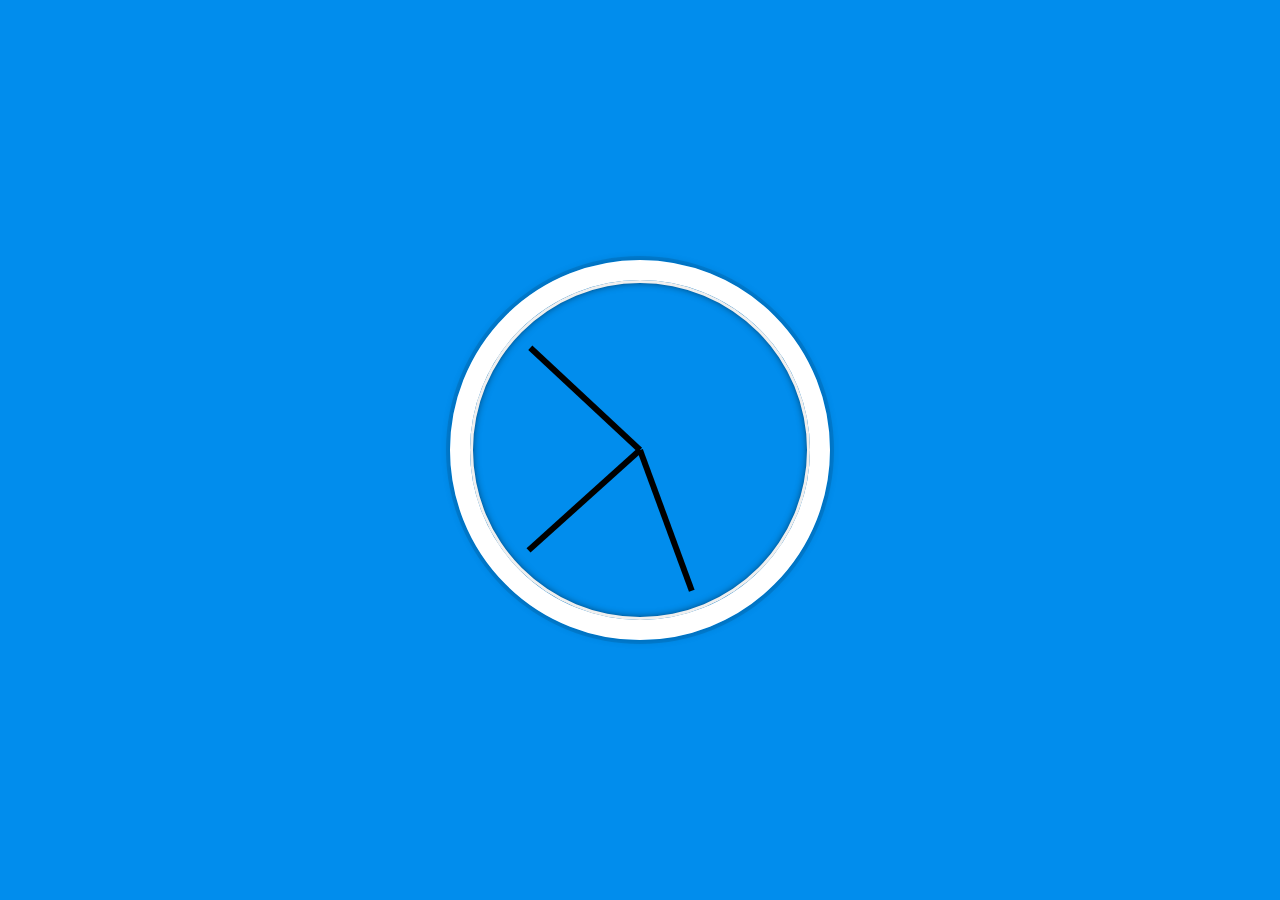
<file: 02 - JS and CSS Clock/index-START.html>
<!DOCTYPE html>
<html lang="en">
<head>
  <meta charset="UTF-8">
  <title>JS + CSS Clock</title>
</head>
<body>


    <div class="clock">
      <div class="clock-face">
        <div class="hand hour-hand"></div>
        <div class="hand min-hand"></div>
        <div class="hand second-hand"></div>
      </div>
    </div>


  <style>
    html {
      background: #018DED url(http://unsplash.it/1500/1000?image=881&blur=50);
      background-size: cover;
      font-family: 'helvetica neue';
      text-align: center;
      font-size: 10px;
    }

    body {
      margin: 0;
      font-size: 2rem;
      display: flex;
      flex: 1;
      min-height: 100vh;
      align-items: center;
    }

    .clock {
      width: 30rem;
      height: 30rem;
      border: 20px solid white;
      border-radius: 50%;
      margin: 50px auto;
      position: relative;
      padding: 2rem;
      box-shadow:
        0 0 0 4px rgba(0,0,0,0.1),
        inset 0 0 0 3px #EFEFEF,
        inset 0 0 10px black,
        0 0 10px rgba(0,0,0,0.2);
    }

    .clock-face {
      position: relative;
      width: 100%;
      height: 100%;
      transform: translateY(-3px); /* account for the height of the clock hands */
    }

    .hand {
      width: 50%;
      height: 6px;
      background: black;
      position: absolute;
      top: 50%;
      transform-origin: 100%;
      transform: rotate(90deg);
      transition: all 0.05s;
      transition-timing-function: cubic-bezier(0.1, 2.7, 0.58, 1);
    }

  </style>

  <script>
      const secondHand = document.querySelector('.second-hand');
      const minsHand = document.querySelector('.min-hand');
      const hourHand = document.querySelector('.hour-hand');

  function setDate() {
      const now = new Date();

      const seconds = now.getSeconds();
      const secondsDegrees = ((seconds / 60) * 360) + 90;
      secondHand.style.transform = `rotate(${secondsDegrees}deg)`;

      const mins = now.getMinutes();
      const minsDegrees = ((mins / 60) * 360) + ((seconds/60)*6) + 90;
      minsHand.style.transform = `rotate(${minsDegrees}deg)`;

      const hour = now.getHours();
      const hourDegrees = ((hour / 12) * 360) + ((mins/60)*30) + 90;
      hourHand.style.transform = `rotate(${hourDegrees}deg)`;

      console.log(hour, mins, seconds)
  }

      setInterval(setDate, 1000);

      setDate();

  </script>
</body>
</html>
</file>
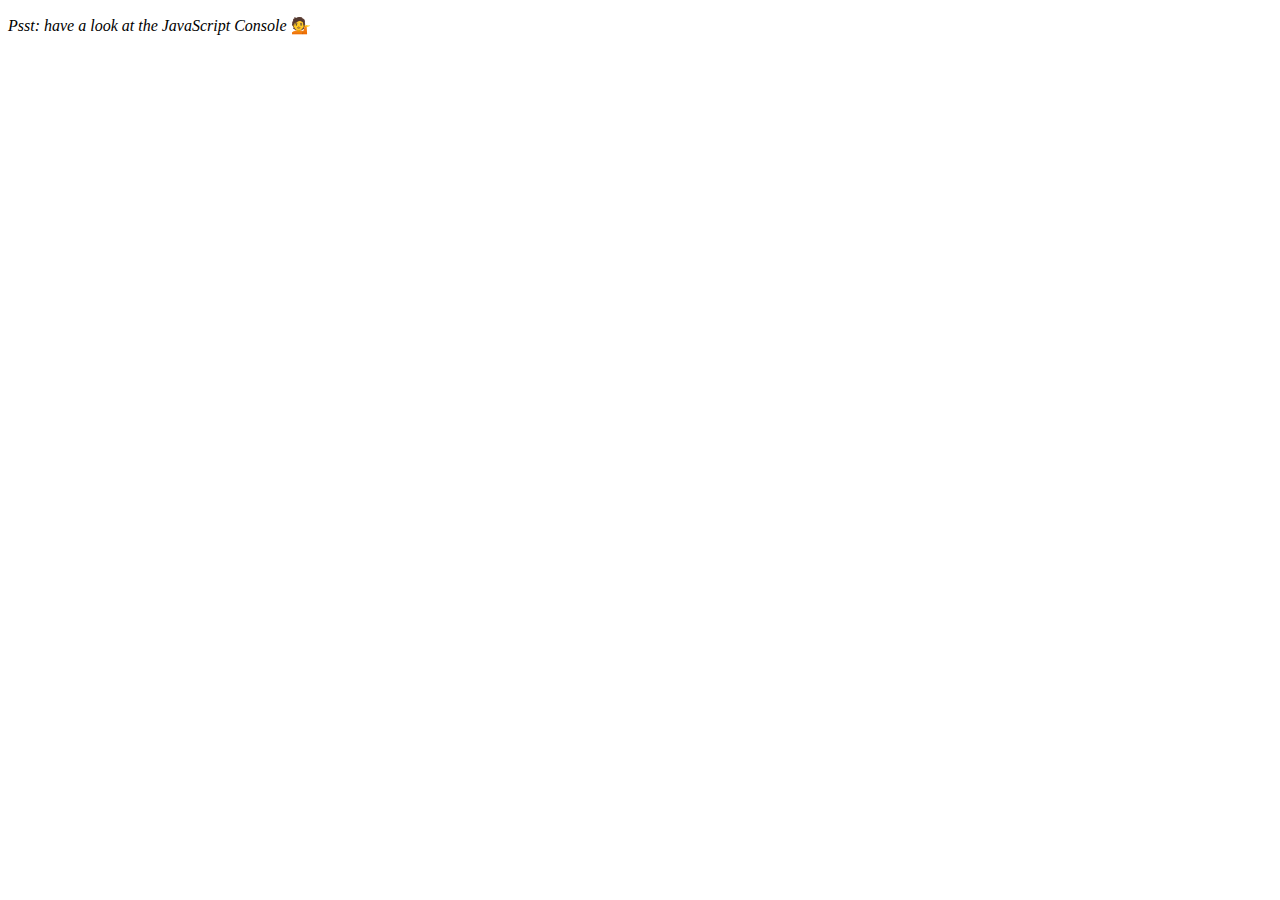
<file: 04 - Array Cardio Day 1/index-START.html>
<!DOCTYPE html>
<html lang="en">
<head>
  <meta charset="UTF-8">
  <title>Array Cardio 💪</title>
</head>
<body>
  <p><em>Psst: have a look at the JavaScript Console</em> 💁</p>
  <script>
    // Get your shorts on - this is an array workout!
    // ## Array Cardio Day 1

    // Some data we can work with

    const inventors = [
      { first: 'Albert', last: 'Einstein', year: 1879, passed: 1955 },
      { first: 'Isaac', last: 'Newton', year: 1643, passed: 1727 },
      { first: 'Galileo', last: 'Galilei', year: 1564, passed: 1642 },
      { first: 'Marie', last: 'Curie', year: 1867, passed: 1934 },
      { first: 'Johannes', last: 'Kepler', year: 1571, passed: 1630 },
      { first: 'Nicolaus', last: 'Copernicus', year: 1473, passed: 1543 },
      { first: 'Max', last: 'Planck', year: 1858, passed: 1947 },
      { first: 'Katherine', last: 'Blodgett', year: 1898, passed: 1979 },
      { first: 'Ada', last: 'Lovelace', year: 1815, passed: 1852 },
      { first: 'Sarah E.', last: 'Goode', year: 1855, passed: 1905 },
      { first: 'Lise', last: 'Meitner', year: 1878, passed: 1968 },
      { first: 'Hanna', last: 'Hammarström', year: 1829, passed: 1909 }
    ];

    const people = ['Beck, Glenn', 'Becker, Carl', 'Beckett, Samuel', 'Beddoes, Mick', 'Beecher, Henry', 'Beethoven, Ludwig', 'Begin, Menachem', 'Belloc, Hilaire', 'Bellow, Saul', 'Benchley, Robert', 'Benenson, Peter', 'Ben-Gurion, David', 'Benjamin, Walter', 'Benn, Tony', 'Bennington, Chester', 'Benson, Leana', 'Bent, Silas', 'Bentsen, Lloyd', 'Berger, Ric', 'Bergman, Ingmar', 'Berio, Luciano', 'Berle, Milton', 'Berlin, Irving', 'Berne, Eric', 'Bernhard, Sandra', 'Berra, Yogi', 'Berry, Halle', 'Berry, Wendell', 'Bethea, Erin', 'Bevan, Aneurin', 'Bevel, Ken', 'Biden, Joseph', 'Bierce, Ambrose', 'Biko, Steve', 'Billings, Josh', 'Biondo, Frank', 'Birrell, Augustine', 'Black, Elk', 'Blair, Robert', 'Blair, Tony', 'Blake, William'];

    // Array.prototype.filter()
    // 1. Filter the list of inventors for those who were born in the 1500's
    var filtered = inventors.filter(inventor => inventor.year >= 1500 && inventor.year < 1600);
    console.table(filtered);

    // Array.prototype.map()
    // 2. Give us an array of the inventors' first and last names
    var firstLast = inventors.map(inventor => `${inventor.first}  ${inventor.last}`);
    console.log(firstLast);

    // Array.prototype.sort()
    // 3. Sort the inventors by birthdate, oldest to youngest
    
    var sortedByBirthday = inventors.sort((a, b) => a.year > b.year ?  1 : -1);
    console.table(sortedByBirthday);

    // Array.prototype.reduce()
    // 4. How many years did all the inventors live?
    var yearsOfLive = inventors.reduce((total, inventor) => {
      return total + (inventor.passed - inventor.year);
    }, 0);

    console.log(yearsOfLive);
       

    // 5. Sort the inventors by years lived
    var oldest = inventors.sort((a, b) => {
      var lastGuy = a.passed - a.year;
      var nextGuy = b.passed - b.year;
      return lastGuy > nextGuy ? -1 : 1;
    });
    console.table(oldest);

    // 6. create a list of Boulevards in Paris that contain 'de' anywhere in the name
    // https://en.wikipedia.org/wiki/Category:Boulevards_in_Paris
    // const category = document.querySelector('.mw-category');
    // const links = Array.from(category.querySelectorAll('a'));//Array.from() makes nodelist into array
    // const de = links
    //                  .map(link => link.textContent)
    //                  .filter(streetName => streetName.includes('de'));

    // 7. sort Exercise
    // Sort the people alphabetically by last name
    const alpha = people.sort((lastOne, nextOne) => {
      
      const [aLast, aFirst] = lastOne.split(', ');
      const [bLast, bFirst] = nextOne.split(', ');
      return aLast > bLast ? 1 : -1;
    });
    console.table(alpha);

    // 8. Reduce Exercise
    // Sum up the instances of each of these
    const data = ['car', 'car', 'truck', 'truck', 'bike', 'walk', 'car', 'van', 'bike', 'walk', 'car', 'van', 'car', 'truck' ];
    
    const transportation = data.reduce((obj, item) => {
       !obj[item] ? obj[item] = 1 : obj[item]++;
       return obj;
    }, {});
    console.table(transportation);
  </script>
</body>
</html>
</file>
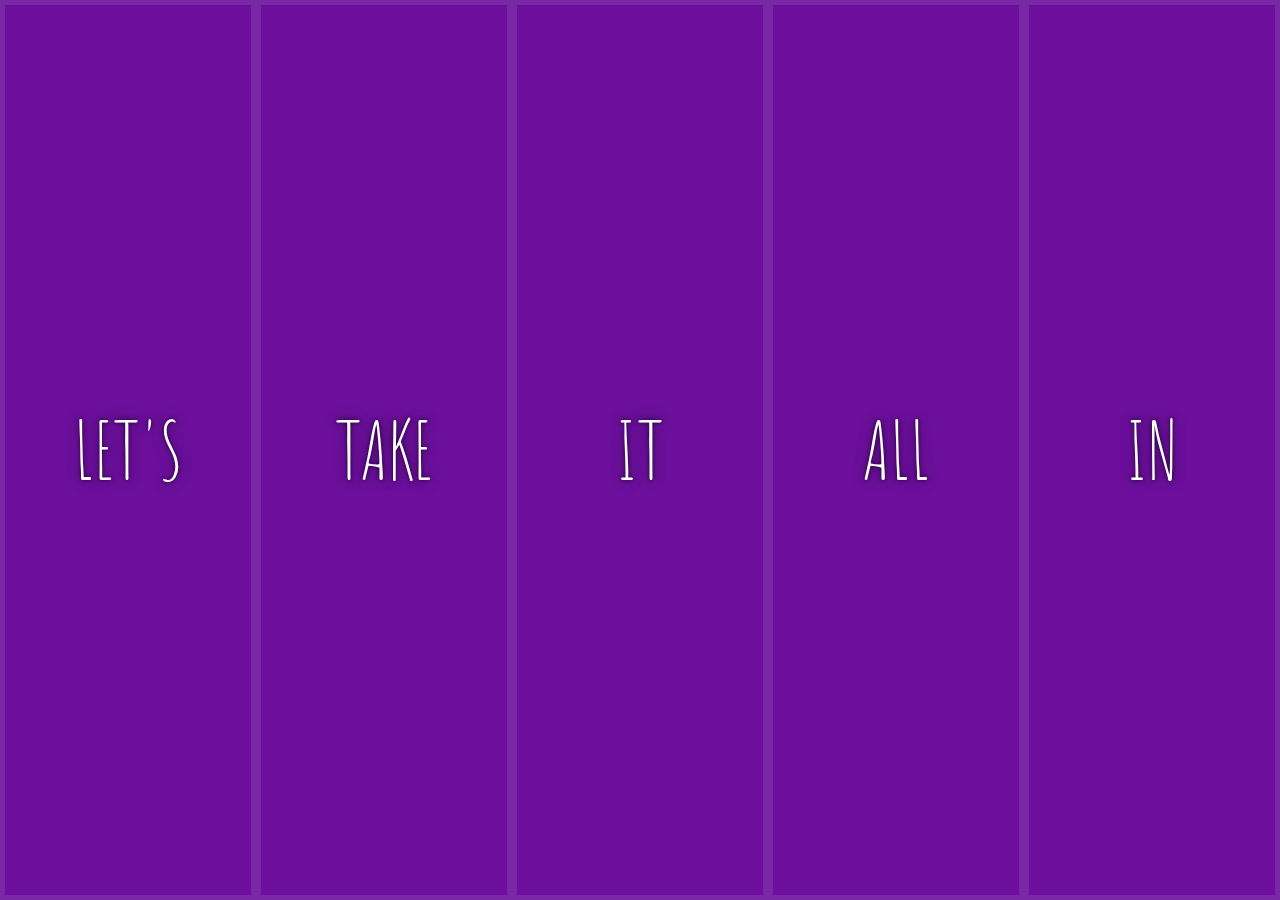
<file: 05 - Flex Panel Gallery/index-START.html>
<!DOCTYPE html>
<html lang="en">
<head>
  <meta charset="UTF-8">
  <title>Flex Panels 💪</title>
  <link href='https://fonts.googleapis.com/css?family=Amatic+SC' rel='stylesheet' type='text/css'>
</head>
<body>
  <style>
    html {
      box-sizing: border-box;
      background: #ffc600;
      font-family: 'helvetica neue';
      font-size: 20px;
      font-weight: 200;
    }
    
    body {
      margin: 0;
    }
    
    *, *:before, *:after {
      box-sizing: inherit;
    }

    .panels {
      min-height: 100vh;
      overflow: hidden;
      /* display it vertically */
      display: flex;
    }

    

    .panel {
      background: #6B0F9C;
      box-shadow: inset 0 0 0 5px rgba(255,255,255,0.1);
      color: white;
      text-align: center;
      align-items: center;
      /* Safari transitionend event.propertyName === flex */
      /* Chrome + FF transitionend event.propertyName === flex-grow */
      transition:
        font-size 0.7s cubic-bezier(0.61,-0.19, 0.7,-0.11),
        flex 0.7s cubic-bezier(0.61,-0.19, 0.7,-0.11),
        background 0.2s;
      font-size: 20px;
      background-size: cover;
      background-position: center;
      /* evenly distribute  extra space between panels */
      flex: 1;
      justify-content: center;
      display: flex;
      flex-direction: column;
    }

    .panel1 { background-image:url(https://source.unsplash.com/gYl-UtwNg_I/1500x1500); }
    .panel2 { background-image:url(https://source.unsplash.com/rFKUFzjPYiQ/1500x1500); }
    .panel3 { background-image:url(https://images.unsplash.com/photo-1465188162913-8fb5709d6d57?ixlib=rb-0.3.5&q=80&fm=jpg&crop=faces&cs=tinysrgb&w=1500&h=1500&fit=crop&s=967e8a713a4e395260793fc8c802901d); }
    .panel4 { background-image:url(https://source.unsplash.com/ITjiVXcwVng/1500x1500); }
    .panel5 { background-image:url(https://source.unsplash.com/3MNzGlQM7qs/1500x1500); }

    /* Flex Children */
    .panel > * {
      margin: 0;
      width: 100%;
      transition: transform 0.5s;
      /* border: 1px solid red; */
      flex: 1 0 auto;
      display: flex;
      justify-content: center;
      align-items: center;
    }

    .panel > *:first-child { transform: translateY(-100%); }
    .panel.open-active > *:first-child { transform: translateY(0); }
    .panel > *:last-child { transform: translateY(100%); }
    .panel.open-active > *:last-child { transform: translateY(0); }

    .panel p {
      text-transform: uppercase;
      font-family: 'Amatic SC', cursive;
      text-shadow: 0 0 4px rgba(0, 0, 0, 0.72), 0 0 14px rgba(0, 0, 0, 0.45);
      font-size: 2em;
    }
    
    .panel p:nth-child(2) {
      font-size: 4em;
    }

    .panel.open {
      flex: 5;
      font-size: 40px;
    }

  </style>


  <div class="panels">
    <div class="panel panel1">
      <p>Hey</p>
      <p>Let's</p>
      <p>Dance</p>
    </div>
    <div class="panel panel2">
      <p>Give</p>
      <p>Take</p>
      <p>Receive</p>
    </div>
    <div class="panel panel3">
      <p>Experience</p>
      <p>It</p>
      <p>Today</p>
    </div>
    <div class="panel panel4">
      <p>Give</p>
      <p>All</p>
      <p>You can</p>
    </div>
    <div class="panel panel5">
      <p>Life</p>
      <p>In</p>
      <p>Motion</p>
    </div>
  </div>

  <script>
    const panels = document.querySelectorAll('.panel');


    function toggleOpen() {
      // <div class="panel panel3"> is this.classList, then change class to open
      this.classList.toggle('open');
    }

    function toggleActive(e) {
      // e.propertyName --> .panel.open { flex: 5; font-size: 40px; }
      //if .panel.open has property flex, then change class to open-actitve
      if (e.propertyName.includes('flex')) {
        this.classList.toggle('open-active');
      }
    }


    panels.forEach(panel => panel.addEventListener('click', toggleOpen));
    panels.forEach(panel => panel.addEventListener('transitionend', toggleActive));
  </script>



</body>
</html>
</file>
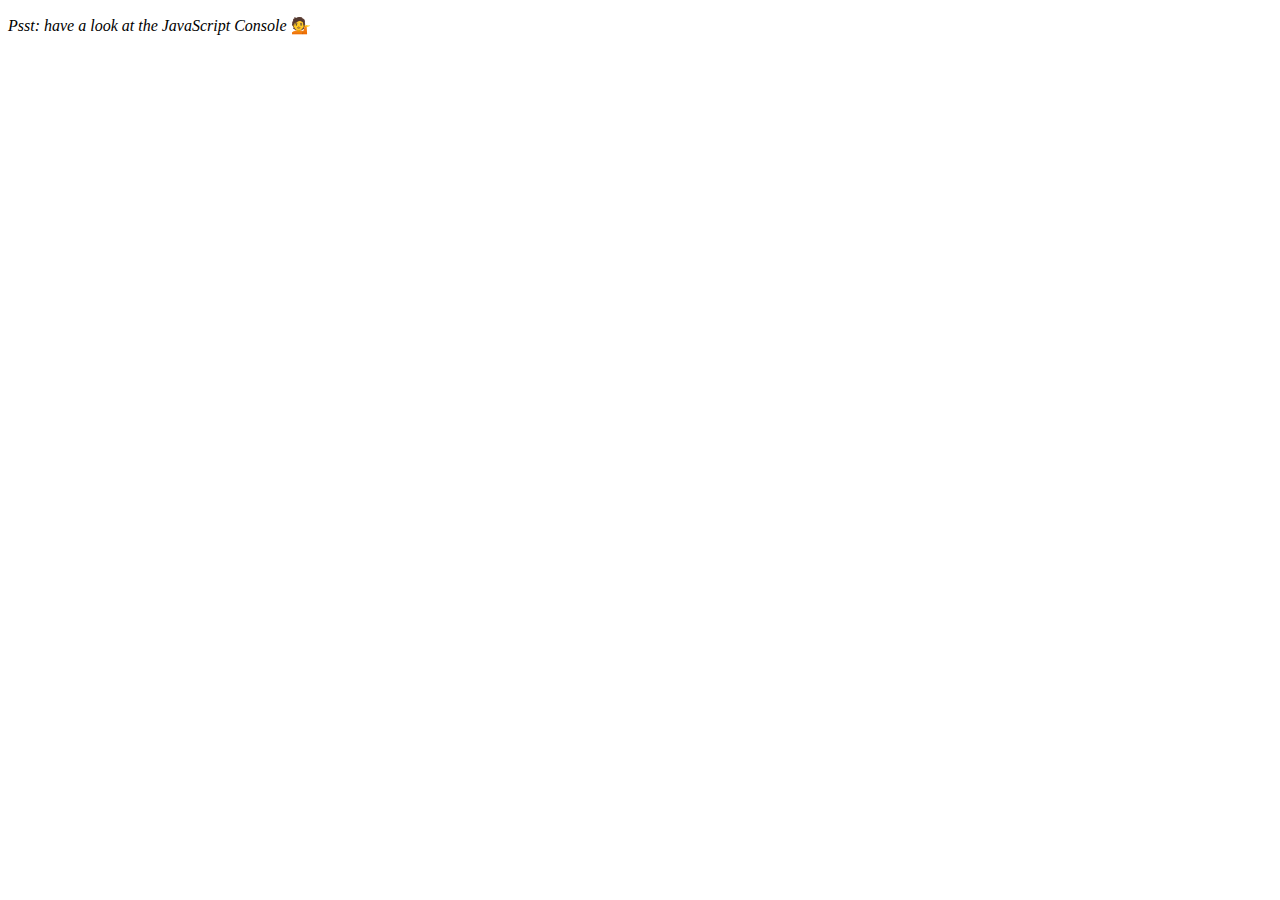
<file: 07 - Array Cardio Day 2/index-START.html>
<!DOCTYPE html>
<html lang="en">
<head>
  <meta charset="UTF-8">
  <title>Array Cardio 💪💪</title>
</head>
<body>
  <p><em>Psst: have a look at the JavaScript Console</em> 💁</p>
  <script>
    // ## Array Cardio Day 2

    const people = [
      { name: 'Wes', year: 1988 },
      { name: 'Kait', year: 1986 },
      { name: 'Irv', year: 1970 },
      { name: 'Lux', year: 2015 }
    ];

    const comments = [
      { text: 'Love this!', id: 523423 },
      { text: 'Super good', id: 823423 },
      { text: 'You are the best', id: 2039842 },
      { text: 'Ramen is my fav food ever', id: 123523 },
      { text: 'Nice Nice Nice!', id: 542328 }
    ];

    // Some and Every Checks
    // Array.prototype.some() // is at least one person 19 or older?
    const isAdult = people.some(person =>{
      const currentYear = (new Date()).getFullYear();
      return currentYear - person.year >= 19;
    });

    console.log({isAdult});
    // Array.prototype.every() // is everyone 19 or older?
    const allAdult = people.every(person =>{
      const currentYear = (new Date()).getFullYear();
      return currentYear - person.year >= 19;
    });

    console.log({allAdult});

    // Array.prototype.find()
    // Find is like filter, but instead returns just the one you are looking for
    // find the comment with the ID of 823423

    const searchComment = comments.find(comment => comment.id === 823423);

    console.log(searchComment);

    // Array.prototype.findIndex()
    // Find the comment with this ID
    // delete the comment with the ID of 823423

    const index = comments.findIndex(comment => {
      return comment.id === 823423;
    });

    //comments.splice(index, 1);

    const newComments = [
       ...comments.slice(0, index),
       ...comments.slice(index + 1)
    ];

    console.table(newComments);

  </script>
</body>
</html>
</file>
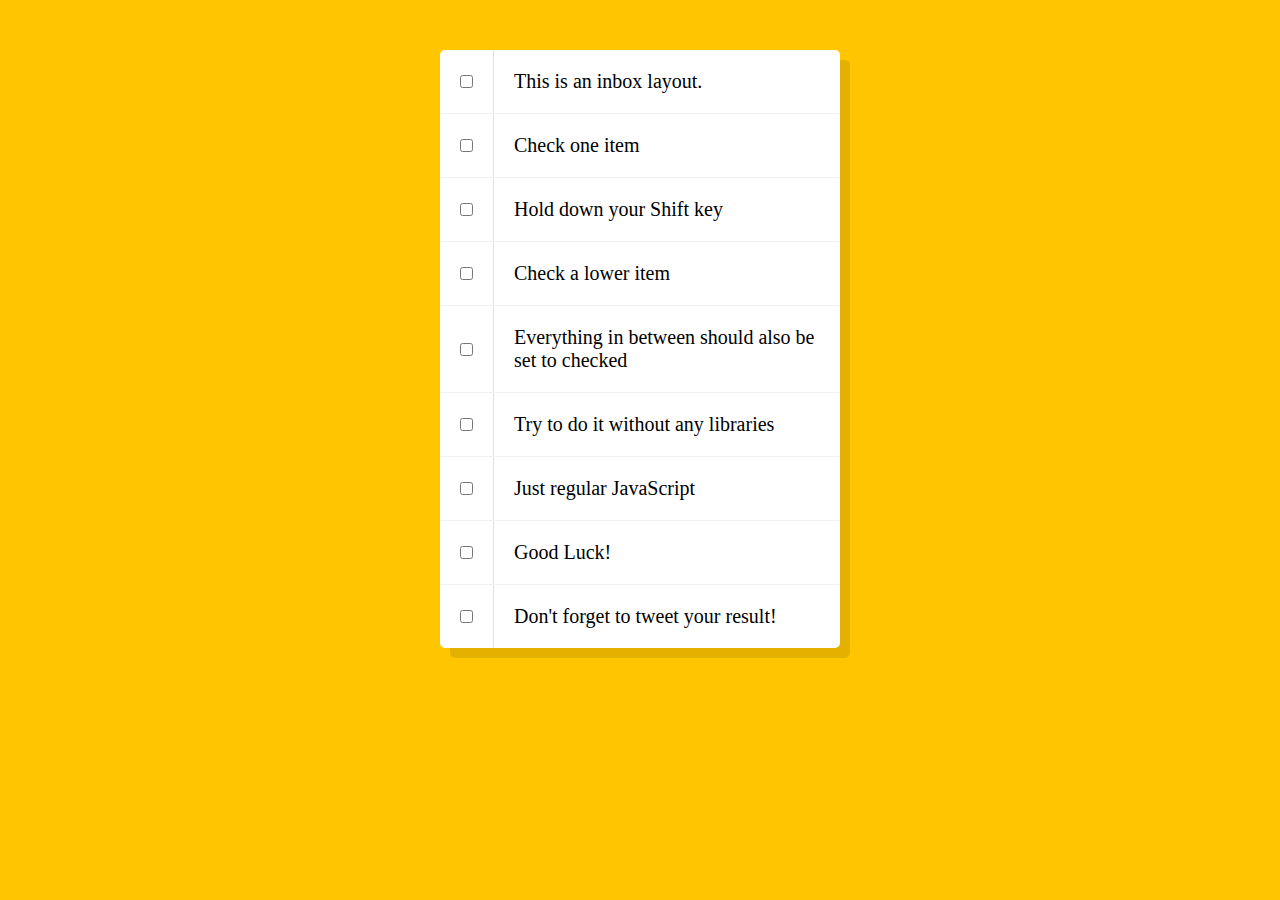
<file: 10 - Hold Shift and Check Checkboxes/index-START.html>
<!DOCTYPE html>
<html lang="en">
<head>
  <meta charset="UTF-8">
  <title>Hold Shift to Check Multiple Checkboxes</title>
</head>
<body>
  <style>

    html {
      font-family: sans-serif;
      background: #ffc600;
    }

    .inbox {
      max-width: 400px;
      margin: 50px auto;
      background: white;
      border-radius: 5px;
      box-shadow: 10px 10px 0 rgba(0,0,0,0.1);
    }

    .item {
      display: flex;
      align-items: center;
      border-bottom: 1px solid #F1F1F1;
    }

    .item:last-child {
      border-bottom: 0;
    }

    input:checked + p {
      background: #F9F9F9;
      text-decoration: line-through;
    }

    input[type="checkbox"] {
      margin: 20px;
    }

    p {
      margin: 0;
      padding: 20px;
      transition: background 0.2s;
      flex: 1;
      font-family:'helvetica neue';
      font-size: 20px;
      font-weight: 200;
      border-left: 1px solid #D1E2FF;
    }
  </style>
   <!--
   The following is a common layout you would see in an email client.

   When a user clicks a checkbox, holds Shift, and then clicks another checkbox a few rows down, all the checkboxes inbetween those two checkboxes should be checked.

  -->
  <div class="inbox">
    <div class="item">
      <input type="checkbox">
      <p>This is an inbox layout.</p>
    </div>
    <div class="item">
      <input type="checkbox">
      <p>Check one item</p>
    </div>
    <div class="item">
      <input type="checkbox">
      <p>Hold down your Shift key</p>
    </div>
    <div class="item">
      <input type="checkbox">
      <p>Check a lower item</p>
    </div>
    <div class="item">
      <input type="checkbox">
      <p>Everything in between should also be set to checked</p>
    </div>
    <div class="item">
      <input type="checkbox">
      <p>Try to do it without any libraries</p>
    </div>
    <div class="item">
      <input type="checkbox">
      <p>Just regular JavaScript</p>
    </div>
    <div class="item">
      <input type="checkbox">
      <p>Good Luck!</p>
    </div>
    <div class="item">
      <input type="checkbox">
      <p>Don't forget to tweet your result!</p>
    </div>
  </div>

<script>
   const checkBoxes = document.querySelectorAll(".inbox input[type='checkbox']");
   
   let lastChecked;
   

   function handleCheck(e){
    
     //check if they had the shift key down
     //AND check that they are checking in it(input box status is checked)
     let inBetween = false;
     if(e.shiftKey && this.checked){
        //go ahead and do what we please
        //loop over every single checkbox
        checkBoxes.forEach(checkbox =>{
          console.log(checkbox);
          //here this means first time check the box, and lastChecked is second time check box
          if(checkbox === this || checkbox === lastChecked){
            inBetween = !inBetween;
            console.log('starting to chekc them in bewteen');
            
          }
          
          //since first time we click on some input box, it will inBetween set to true
          if(inBetween){
            //and we are going to set all our below input boxes to checked status, until we
            //click second(lastChecked) input box, which will set inBetween back to false, and loop will end
            
           
            checkbox.checked = true;
            console.log('status',checkbox.checked);
          }
          
        });

     }
     
     //this --> <input type="checkbox">
     lastChecked = this;
   }
    
   checkBoxes.forEach(checkbox => checkbox.addEventListener("click", handleCheck));
</script>
</body>
</html>
</file>
